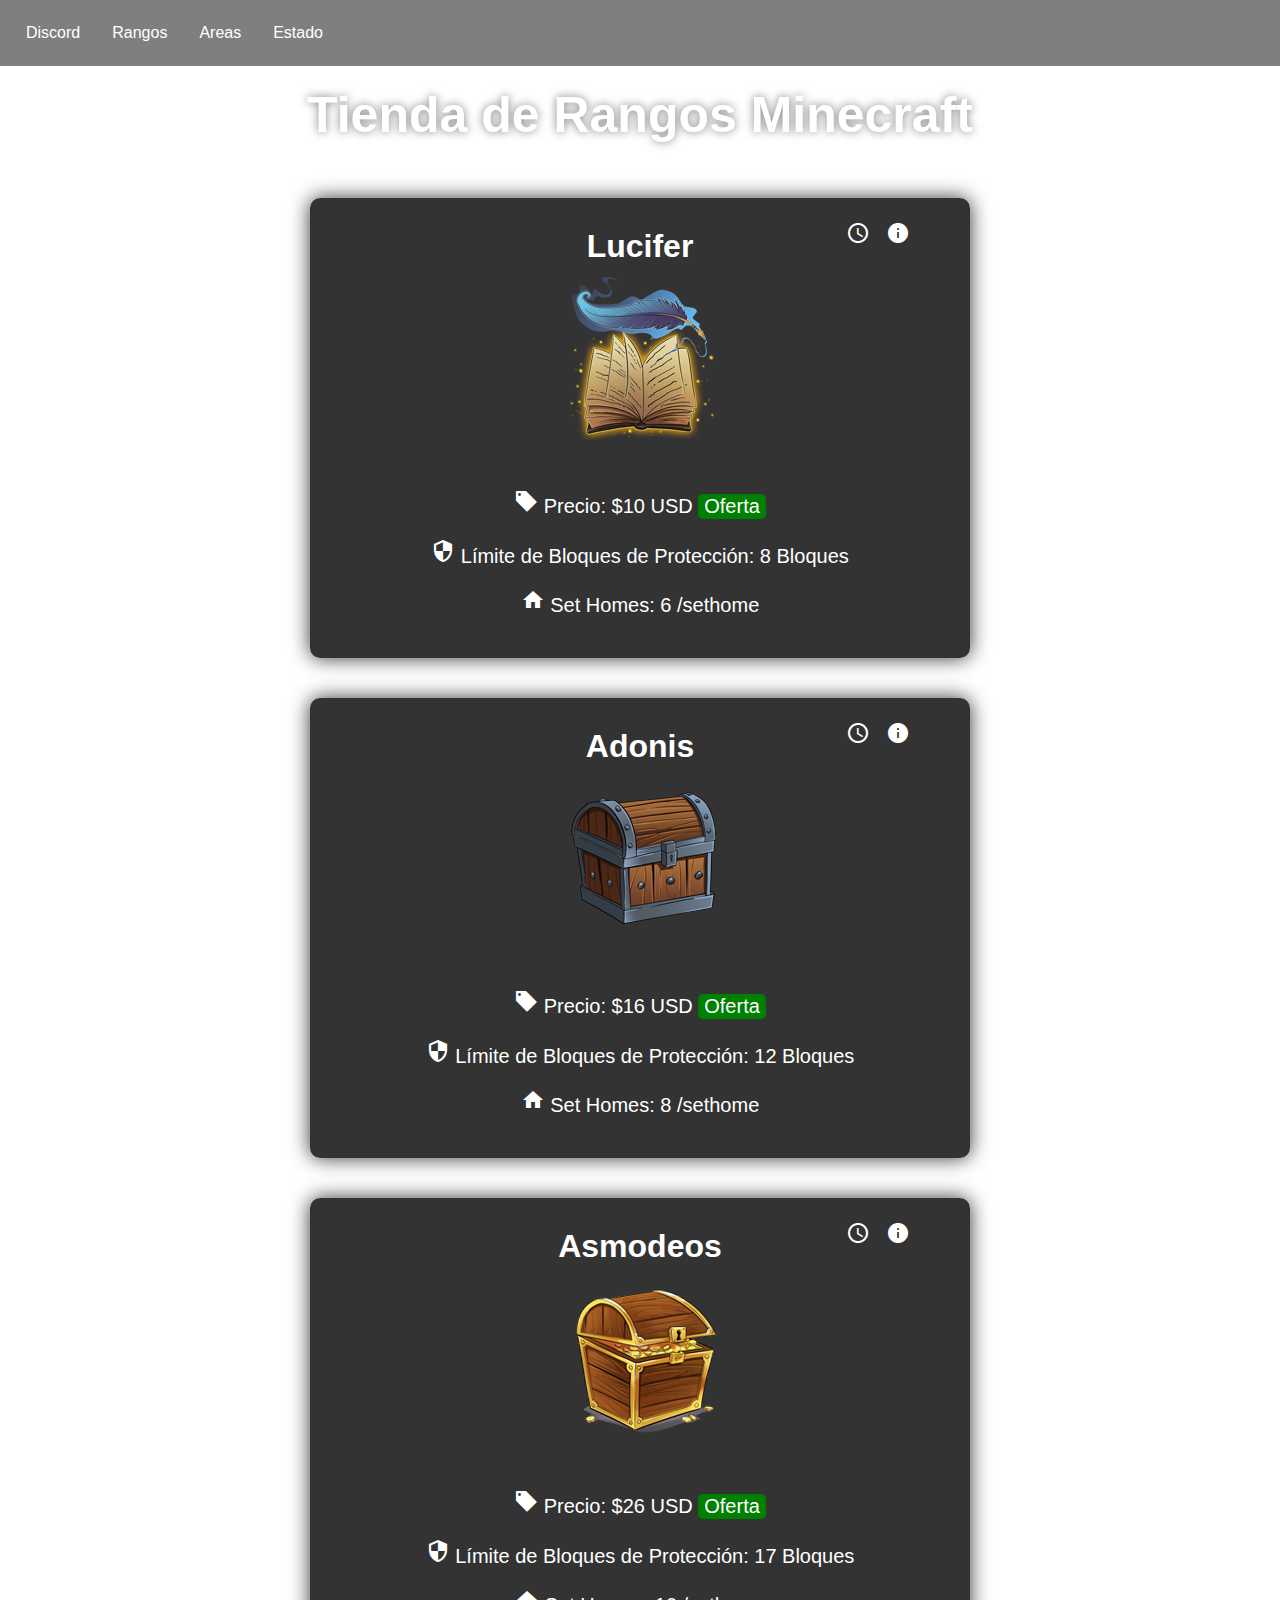
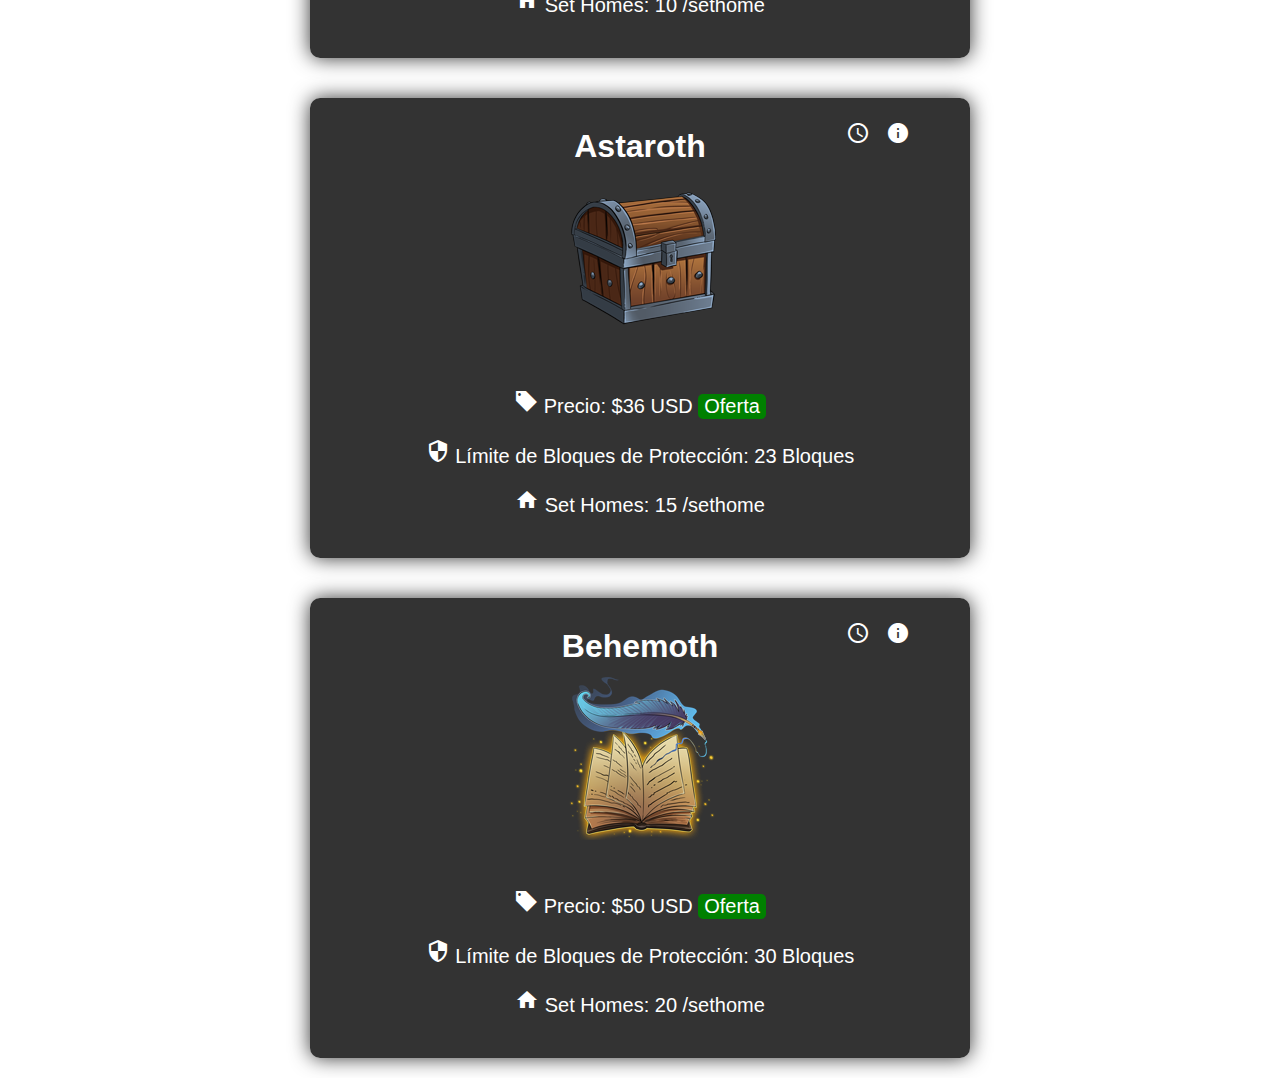
<file: views/shop.html>
<!DOCTYPE html>
<html lang="es">
  <head>
    <meta charset="UTF-8" />
    <meta name="viewport" content="width=device-width, initial-scale=1.0" />
    <title>Tienda de Rangos Minecraft</title>
    <link href="https://fonts.googleapis.com/icon?family=Material+Icons+Sharp" rel="stylesheet" />
    <link rel="stylesheet" href="/css/shop.css" />
    <link rel="shortcut icon" href="/images/favicon/logo.png" type="image/gif" />
    <meta name="title" content="Demonscraft Network" />
    <meta name="author" content="Marcos and Steve" />
    <meta name="subject" content="Minecraft" />
    <meta
      name="description"
      content="Somos un servidor de minecraft dedicado a el juego survival modificado para una mejor experiencia y jugabilidad"
    />
    <meta name="keywords" content="Minecraft, Demonscraft, Jugadores, Dificultad, Supervivencia" />
    <meta name="generator" content="Visual Studio Code" />
    <meta name="language" content="Spanish" />
    <meta name="revisit" content="1 day" />
    <meta name="distribution" content="Global" />
    <meta name="robots" content="All" />
  </head>
  <body>
    <nav>
      <a href="https://discord.gg/demonscraft-network-987411119582904410">Discord</a>
      <a href="/views/shop.html">Rangos</a>
      <div class="dropdown">
        <button class="dropbtn">Areas</button>
        <div class="nav-links">
          <a href="/views/privacy.html">Terminos y Condiciones</a>
          <a href="/views/reglamento.html">Reglamentos</a>
          <a href="http://www.night-support.xyz/">Area de Trabajo</a>
        </div>
      </div>
      <a href="/index.html">Estado</a>
    </nav>
    <h1>Tienda de Rangos Minecraft</h1>
    <div class="range-conteiner">
      <div class="server-card">
        <div class="rank-name">Lucifer</div>
        <img src="/images/rango/rango1.png" alt="Rango Name" />
        <div class="price">
          <i class="material-icons-sharp">local_offer</i> Precio: $10 USD
          <button class="offer-button" onclick="showOfferNotification()">Oferta</button>
        </div>
        <div class="protection-limit">
          <i class="material-icons-sharp">security</i> Límite de Bloques de Protección: 8 Bloques
        </div>
        <div class="protection-limit"><i class="material-icons-sharp">home</i> Set Homes: 6 /sethome</div>
        <div class="commands-icon" onclick="toggleCommandsList(this)"><i class="material-icons-sharp">info</i></div>
        <div class="commands-list">
          <ul>
            <li>/feed (full comida)</li>
            <li>/ec (abrir tu enderchest)</li>
            <li>/craft (abrir tu mesa de crafteo)</li>
            <li>/fix hand (reparar 1 item)</li>
          </ul>
        </div>
        <div class="duration-icon" onclick="toggleDurationList(this)"><i class="material-icons-sharp">schedule</i></div>
        <div class="duration-list">
          <ul>
            <li>Mensual: $10 USD</li>
            <li>Permanente: $20 USD</li>
          </ul>
        </div>
      </div>
      <div class="server-card">
        <div class="rank-name">Adonis</div>
        <img src="/images/rango/rango4.png" alt="Rango Name" />
        <div class="price">
          <i class="material-icons-sharp">local_offer</i> Precio: $16 USD
          <button class="offer-button" onclick="showOfferNotification()">Oferta</button>
        </div>
        <div class="protection-limit">
          <i class="material-icons-sharp">security</i> Límite de Bloques de Protección: 12 Bloques
        </div>
        <div class="protection-limit"><i class="material-icons-sharp">home</i> Set Homes: 8 /sethome</div>
        <div class="commands-icon" onclick="toggleCommandsList(this)"><i class="material-icons-sharp">info</i></div>
        <div class="commands-list">
          <ul>
            <li>/feed (full comida)</li>
            <li>/ec (abrir tu enderchest)</li>
            <li>/craft (abrir una mesa de trabajo)</li>
            <li>/fix hand (reparar 1 item)</li>
          </ul>
        </div>
        <div class="duration-icon" onclick="toggleDurationList(this)"><i class="material-icons-sharp">schedule</i></div>
        <div class="duration-list">
          <ul>
            <li>Mensual: $16 USD</li>
            <li>Permanente: $30 USD</li>
          </ul>
        </div>
      </div>
      <div class="server-card">
        <div class="rank-name">Asmodeos</div>
        <img src="/images/rango/rango3.png" alt="Rango Name" />
        <div class="price">
          <i class="material-icons-sharp">local_offer</i> Precio: $26 USD
          <button class="offer-button" onclick="showOfferNotification()">Oferta</button>
        </div>
        <div class="protection-limit">
          <i class="material-icons-sharp">security</i> Límite de Bloques de Protección: 17 Bloques
        </div>
        <div class="protection-limit"><i class="material-icons-sharp">home</i> Set Homes: 10 /sethome</div>
        <div class="commands-icon" onclick="toggleCommandsList(this)"><i class="material-icons-sharp">info</i></div>
        <div class="commands-list">
          <ul>
            <li>/fly (volar)</li>
            <li>/feed (full comida)</li>
            <li>/ec (abrir tu enderchest)</li>
            <li>/craft (abrir una mesa de trabajo)</li>
            <li>/fix hand (reparar 1 item)</li>
          </ul>
        </div>
        <div class="duration-icon" onclick="toggleDurationList(this)"><i class="material-icons-sharp">schedule</i></div>
        <div class="duration-list">
          <ul>
            <li>Mensual: $26 USD</li>
            <li>Permanente: $40 USD</li>
          </ul>
        </div>
      </div>
      <div class="server-card">
        <div class="rank-name">Astaroth</div>
        <img src="/images/rango/rango4.png" alt="Rango Name" />
        <div class="price">
          <i class="material-icons-sharp">local_offer</i> Precio: $36 USD
          <button class="offer-button" onclick="showOfferNotification()">Oferta</button>
        </div>
        <div class="protection-limit">
          <i class="material-icons-sharp">security</i> Límite de Bloques de Protección: 23 Bloques
        </div>
        <div class="protection-limit"><i class="material-icons-sharp">home</i> Set Homes: 15 /sethome</div>
        <div class="commands-icon" onclick="toggleCommandsList(this)"><i class="material-icons-sharp">info</i></div>
        <div class="commands-list">
          <ul>
            <li>/fly (volar)</li>
            <li>/feed (full comida)</li>
            <li>/ec (abrir tu enderchest)</li>
            <li>/craft (abrir una mesa de trabajo)</li>
            <li>/hat (pon lo que tengas en tu mano en la cabeza)</li>
            <li>/heal (full vida)</li>
            <li>/fix hand (reparar 1 item)</li>
            <li>/fix all (reparar todos tus items)</li>
            <li>/nick (cambia tu nombre)</li>
            <li>/ah sellinventory (subastar inventarios)</li>
          </ul>
        </div>
        <div class="duration-icon" onclick="toggleDurationList(this)"><i class="material-icons-sharp">schedule</i></div>
        <div class="duration-list">
          <ul>
            <li>Mensual: $36 USD</li>
            <li>Permanente: $75 USD</li>
          </ul>
        </div>
      </div>
      <div class="server-card">
        <div class="rank-name">Behemoth</div>
        <img src="/images/rango/rango1.png" alt="Rango Name" />
        <div class="price">
          <i class="material-icons-sharp">local_offer</i> Precio: $50 USD
          <button class="offer-button" onclick="showOfferNotification()">Oferta</button>
        </div>
        <div class="protection-limit">
          <i class="material-icons-sharp">security</i> Límite de Bloques de Protección: 30 Bloques
        </div>
        <div class="protection-limit"><i class="material-icons-sharp">home</i> Set Homes: 20 /sethome</div>
        <div class="commands-icon" onclick="toggleCommandsList(this)"><i class="material-icons-sharp">info</i></div>
        <div class="commands-list">
          <ul>
            <li>/fly (volar)</li>
            <li>/feed (full comida)</li>
            <li>/ec (abrir tu enderchest)</li>
            <li>/craft (abrir una mesa de trabajo)</li>
            <li>/hat (pon lo que tengas en tu mano en la cabeza)</li>
            <li>/heal (full vida)</li>
            <li>/fix hand (reparar 1 item)</li>
            <li>/fix all (reparar todos tus items)</li>
            <li>/nick (cambia tu nombre)</li>
            <li>/ah sellinventory (subastar inventarios)</li>
          </ul>
        </div>
        <div class="duration-icon" onclick="toggleDurationList(this)"><i class="material-icons-sharp">schedule</i></div>
        <div class="duration-list">
          <ul>
            <li>Mensual: $50 USD</li>
            <li>Permanente: $100 USD</li>
          </ul>
        </div>
      </div>
    </div>
    <script src="/js/menus.js"></script>
  </body>
</html>
</file>
<file: css/shop.css>
body {
  font-family: Arial, sans-serif;
  background-image: url("https://cdn.discordapp.com/attachments/1093297476246700043/1169458203940098169/img1.jpg?ex=655eb453&is=654c3f53&hm=6f5b88ca51cfc2a396bacb94808430b3a8587a27a2d3c2fecce7d307533e8d52&");
  background-size: cover;
  background-repeat: no-repeat;
  background-position: center;
  background-attachment: fixed;
  margin: 0;
  padding: 0;
  overflow-x: hidden;
}

nav {
  background-color: rgba(0, 0, 0, 0.5);
  overflow: hidden;
  padding: 10px;
}
nav a {
  float: left;
  display: block;
  color: white;
  text-align: center;
  padding: 14px 16px;
  text-decoration: none;
}
nav a:hover {
  background-color: rgba(255, 255, 255, 0.3);
  color: black;
}
nav .dropdown {
  float: left;
  overflow: hidden;
}
nav .dropdown .dropbtn {
  font-size: 16px;
  border: none;
  outline: none;
  color: white;
  padding: 14px 16px;
  background-color: inherit;
  font-family: inherit;
  margin: 0;
}
nav .dropdown .nav-links {
  display: none;
  position: absolute;
  background-color: rgba(0, 0, 0, 0.5); /* Use the same background color as the parent nav */
  min-width: 160px;
  box-shadow: 0px 8px 16px 0px rgba(0, 0, 0, 0.2);
  z-index: 1;
}
nav .dropdown .nav-links a {
  float: none;
  color: white; /* Use the same text color as the parent nav */
  padding: 12px 16px;
  text-decoration: none;
  display: block;
  text-align: left;
}
nav .dropdown .nav-links a:hover {
  background-color: rgba(255, 255, 255, 0.3);
  color: black;
}
nav .dropdown:hover .nav-links {
  display: block;
}

h1 {
  text-align: center;
  color: white;
  text-shadow: 0 0 10px rgba(0, 0, 0, 0.5);
  font-family: "Segoe UI", Tahoma, Geneva, Verdana, sans-serif;
  font-size: 50px;
  margin-top: 20px;
}

.range-conteiner {
  display: flex;
  flex-wrap: wrap;
  justify-content: center;
}

.server-card {
  background-color: rgba(0, 0, 0, 0.8);
  color: white;
  padding: 30px;
  border-radius: 10px;
  width: 600px;
  height: 400px;
  margin-right: 20px;
  margin: 20px auto;
  text-align: center;
  box-shadow: 0 0 20px rgba(0, 0, 0, 0.8);
  position: relative;
}
.server-card img {
  max-width: 100%;
  border-radius: 10px;
  margin-bottom: 20px;
}

.rank-name {
  font-size: 32px;
  font-weight: bold;
  margin-bottom: 10px;
}

.price,
.protection-limit {
  margin-top: 20px;
  font-size: 20px;
}

.offer-button,
.commands-icon,
.duration-icon {
  font-size: 30px;
  margin-top: 10px;
  cursor: pointer;
  color: white;
}

.offer-button {
  background-color: green;
  font-size: 20px;
  border: none;
  border-radius: 5px;
  transition: background-color 0.3s;
}

.commands-icon,
.duration-icon {
  position: absolute;
  top: 10px;
}

.commands-icon {
  right: 60px;
}

.duration-icon {
  right: 100px;
}

.commands-list,
.duration-list {
  display: none;
  position: absolute;
  top: 50px;
  right: 10px;
  background-color: rgba(0, 0, 0, 0.7);
  border-radius: 5px;
  padding: 10px;
  text-align: left;
}

.duration-list {
  right: 60px;
}

.server-card:hover {
  box-shadow: 0 0 30px rgba(0, 0, 0, 0.9);
}

.offer-button:hover {
  background-color: darkgreen;
}

/*# sourceMappingURL=shop.css.map */
</file>
